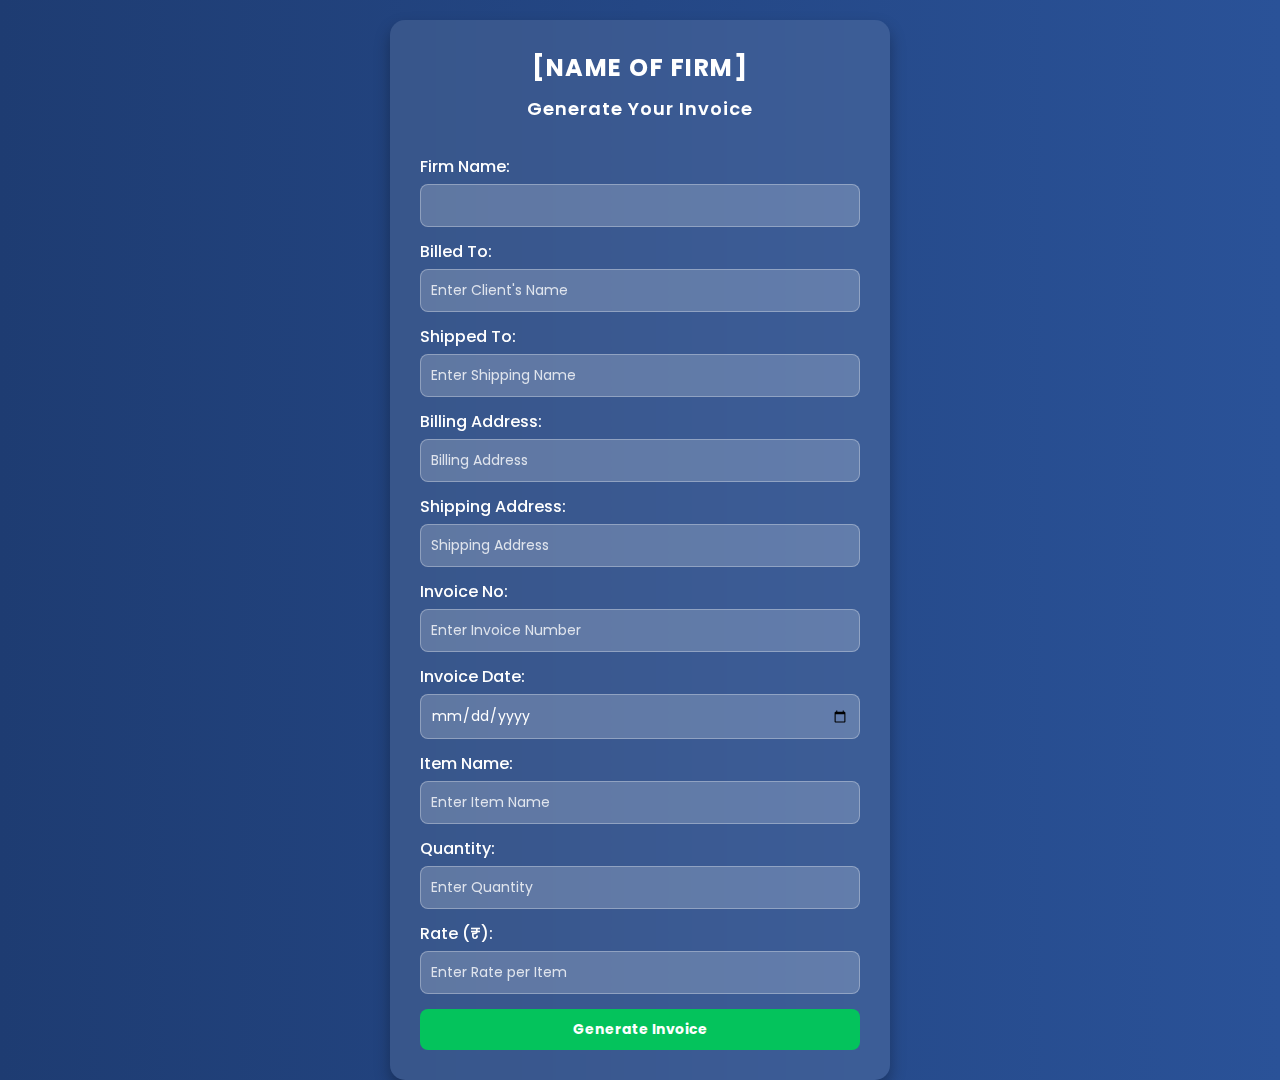
<file: templates/index.html>
<!DOCTYPE html>
<html lang="en">
<head>
    <meta charset="UTF-8">
    <meta name="viewport" content="width=device-width, initial-scale=1.0">
    <title>Invoice-Generator</title>
    <link rel="stylesheet" href="/static/style.css">
    
</head>
<body>
    <div class="container">
        <h1>[Name Of Firm]</h1>
        <h2>Generate Your Invoice</h2>
        <form method="POST">
            <div class="form-group">
                <label>Firm Name:</label>
                <input type="text" name="firm_name" required>
                <label for="billed_to">Billed To:</label>
                <input type="text" id="billed_to" name="billed_to" placeholder="Enter Client's Name" required>
            </div>

            <div class="form-group">
                <label for="shipped_to">Shipped To:</label>
                <input type="text" id="shipped_to" name="shipped_to" placeholder="Enter Shipping Name" required>
            </div>

            <div class="form-group">
                <label for="billing_address">Billing Address:</label>
                <input type="text" id="billing_address" name="billing_address" placeholder="Billing Address" required>
            </div>

            <div class="form-group">
                <label for="shipping_address">Shipping Address:</label>
                <input type="text" id="shipping_address" name="shipping_address" placeholder="Shipping Address" required>
            </div>

            <div class="form-group">
                <label for="invoice_no">Invoice No:</label>
                <input type="text" id="invoice_no" name="invoice_no" placeholder="Enter Invoice Number" required>
            </div>

            <div class="form-group">
                <label for="invoice_date">Invoice Date:</label>
                <input type="date" id="invoice_date" name="invoice_date" required>
            </div>

            <div class="form-group">
                <label for="item_name">Item Name:</label>
                <input type="text" id="item_name" name="item_name" placeholder="Enter Item Name" required>
            </div>

            <div class="form-group">
                <label for="qty">Quantity:</label>
                <input type="number" id="qty" name="qty" placeholder="Enter Quantity" required>
            </div>

            <div class="form-group">
                <label for="rate">Rate (₹):</label>
                <input type="number" id="rate" name="rate" step="0.01" placeholder="Enter Rate per Item" required>
            </div>

            <button type="submit">Generate Invoice</button>
        </form>
    </div>

</body>
</html>
</file>
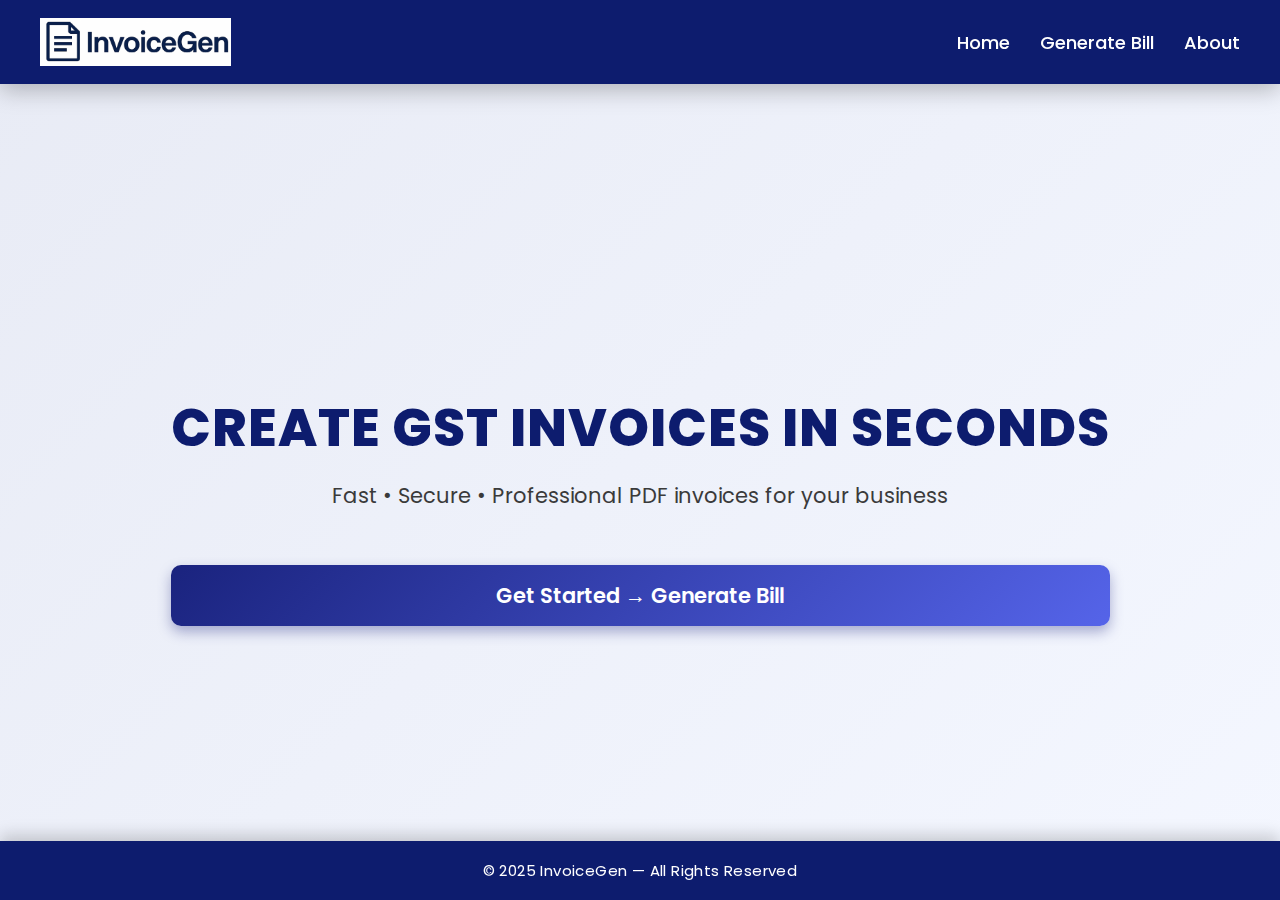
<file: templates/home.html>
<!DOCTYPE html>
<html lang="en">
<head>
    <meta charset="UTF-8">
    <meta name="viewport" content="width=device-width, initial-scale=1.0">
    <title>Invoice Generator | Home</title>
    <link rel="stylesheet" href="/static/style.css">
    <style>
       * {
    margin: 0;
    padding: 0;
    box-sizing: border-box;
    font-family: Poppins, sans-serif;
}

/* Smooth Background */
body {
    background: linear-gradient(135deg, #e8ebf5, #f4f7ff);
    min-height: 100vh;
    display: flex;
    flex-direction: column;
}

/* NAVBAR — STICKY */
.navbar {
    width: 100%;
    background: #0d1c6e;
    color: white;
    padding: 18px 40px;
    display: flex;
    align-items: center;
    justify-content: space-between;
    position: fixed;
    top: 0;
    left: 0;
    z-index: 1000;
    box-shadow: 0 6px 22px rgba(0, 0, 0, 0.25);
    backdrop-filter: blur(6px);
}
.navbar .logo {
    display: flex;
    align-items: center;
}
.navbar img {
    height: 48px;
    margin-right: 12px;
}
.navbar ul {
    list-style: none;
    display: flex;
    gap: 30px;
}
.navbar ul li a {
    color: white;
    text-decoration: none;
    font-size: 18px;
    font-weight: 500;
    transition: .25s;
}
.navbar ul li a:hover {
    color: #ffd54a;
    transform: scale(1.06);
}

/* HERO SECTION */
.hero {
    margin-top: 115px;
    text-align: center;
    padding: 120px 20px;
}
.hero h1 {
    font-size: 52px;
    color: #0d1c6e !important;
    font-weight: 800;
    letter-spacing: 1px;
}
.hero p {
    font-size: 21px;
    color: #3a3a3a;
    margin-top: 14px;
    margin-bottom: 38px;
    max-width: 700px;
    margin-left: auto;
    margin-right: auto;
    line-height: 1.45;
}
.hero button {
    background: linear-gradient(135deg, #1a237e, #5564e9);
    color: white;
    padding: 15px 40px;
    border-radius: 10px;
    border: none;
    font-size: 21px;
    font-weight: 600;
    cursor: pointer;
    transition: .3s;
    box-shadow: 0px 6px 13px rgba(26, 35, 126, 0.35);
}
.hero button:hover {
    transform: translateY(-4px);
    background: linear-gradient(135deg, #16206a, #4858d9);
    box-shadow: 0px 12px 22px rgba(26, 35, 126, 0.45);
}
.hero button:active {
    transform: scale(0.96);
}

/* FOOTER — FIXED TO BOTTOM */
footer {
    background: #0d1c6e;
    color: white;
    padding: 18px 20px;
    text-align: center;
    width: 100%;
    position: fixed;
    bottom: 0;
    left: 0;
    font-size: 15px;
    letter-spacing: 0.4px;
    box-shadow: 0 -6px 15px rgba(0, 0, 0, 0.18);
    backdrop-filter: blur(6px);
}

/* RESPONSIVE */
@media (max-width: 600px) {
    .navbar ul { display: none; } /* auto hide menu on small screens */
    .hero h1 { font-size: 36px; }
    .hero p { font-size: 18px; }
    .hero { padding: 90px 20px; }
}

    </style>
</head>
<body>

    <!-- NAVBAR -->
    <div class="navbar">
        <div class="logo">
            <img src="/static/logo.png" alt="Logo">
        </div>
        <ul>
            <li><a href="/">Home</a></li>
            <li><a href="/generate">Generate Bill</a></li>
            <li><a href="#">About</a></li>
        </ul>
    </div>

    <!-- HERO -->
    <section class="hero">
        <h1>Create GST Invoices in Seconds</h1>
        <p>Fast • Secure • Professional PDF invoices for your business</p>
        <button onclick="location.href='/generate'">Get Started → Generate Bill</button>
    </section>

    <!-- FOOTER -->
    <footer>
        © 2025 InvoiceGen — All Rights Reserved
    </footer>

</body>
</html>
</file>
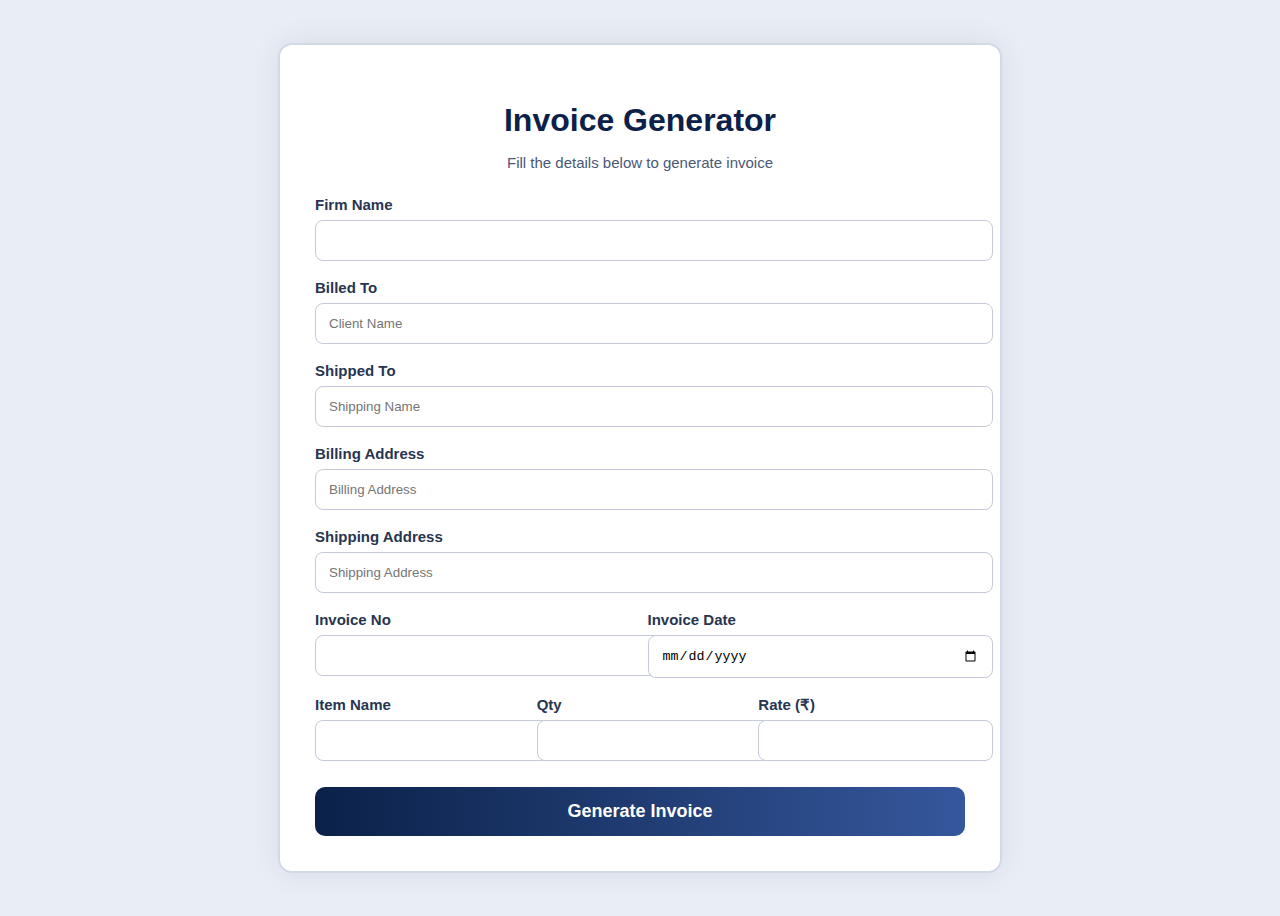
<file: templates/invoice.html>
<!DOCTYPE html>
<html lang="en">
<head>
    <meta charset="UTF-8">
    <meta name="viewport" content="width=device-width, initial-scale=1.0">
    <title>Invoice Generator</title>
    <link rel="stylesheet" href="/static/invoice.css">
</head>
<body class="invoice-page">

    <div class="invoice-card">
        <h1 class="title">Invoice Generator</h1>
        <p class="subtitle">Fill the details below to generate invoice</p>

        <form method="POST">
            <div class="form-group">
                <label>Firm Name</label>
                <input type="text" name="firm_name" required>
            </div>

            <div class="form-group">
                <label>Billed To</label>
                <input type="text" name="billed_to" placeholder="Client Name" required>
            </div>

            <div class="form-group">
                <label>Shipped To</label>
                <input type="text" name="shipped_to" placeholder="Shipping Name" required>
            </div>

            <div class="form-group">
                <label>Billing Address</label>
                <input type="text" name="billing_address" placeholder="Billing Address" required>
            </div>

            <div class="form-group">
                <label>Shipping Address</label>
                <input type="text" name="shipping_address" placeholder="Shipping Address" required>
            </div>

            <div class="group-row">
                <div class="form-group">
                    <label>Invoice No</label>
                    <input type="text" name="invoice_no" required>
                </div>
                <div class="form-group">
                    <label>Invoice Date</label>
                    <input type="date" name="invoice_date" required>
                </div>
            </div>

            <div class="group-row">
                <div class="form-group">
                    <label>Item Name</label>
                    <input type="text" name="item_name" required>
                </div>
                <div class="form-group">
                    <label>Qty</label>
                    <input type="number" name="qty" required>
                </div>
                <div class="form-group">
                    <label>Rate (₹)</label>
                    <input type="number" name="rate" step="0.01" required>
                </div>
            </div>

            <button type="submit" class="generate-btn">Generate Invoice</button>
        </form>
    </div>

</body>
</html>
</file>
<file: static/invoice.css>
.invoice-page {
    background: #e9eef6;
    display: flex;
    justify-content: center;
    align-items: center;
    min-height: 100vh;
    font-family: 'Poppins', sans-serif;
}

.invoice-card {
    width: 85%;
    max-width: 650px;
    background: white;
    padding: 35px;
    border-radius: 14px;
    border: 2px solid #d1d9e6;
    box-shadow: 0 0 30px rgba(0,0,0,0.08);
}

.title {
    text-align: center;
    font-size: 32px;
    font-weight: 700;
    margin-bottom: 5px;
    color: #0b2149;
}

.subtitle {
    text-align: center;
    margin-bottom: 25px;
    font-size: 15px;
    color: #4a5876;
}

.form-group label {
    font-weight: 600;
    font-size: 15px;
    color: #283550;
}

.form-group input {
    width: 100%;
    padding: 12px 13px;
    border: 1px solid #c4cada;
    border-radius: 8px;
    margin: 6px 0 18px;
    outline: none;
    transition: 0.3s;
}

.form-group input:focus {
    border-color: #0b2149;
    box-shadow: 0 0 5px rgba(11,33,73,0.4);
}

.group-row {
    display: flex;
    gap: 15px;
}

.group-row .form-group {
    flex: 1;
}

.generate-btn {
    width: 100%;
    padding: 14px;
    font-size: 18px;
    border: none;
    border-radius: 10px;
    background: linear-gradient(to right, #0b2149, #35579c);
    color: white;
    cursor: pointer;
    font-weight: 600;
    transition: 0.3s;
    margin-top: 8px;
}

.generate-btn:hover {
    transform: translateY(-2px);
    box-shadow: 0 6px 15px rgba(0,0,0,0.2);
}
</file>
<file: static/style.css>
/* Import Google Font */
@import url('https://fonts.googleapis.com/css2?family=Poppins:wght@300;400;600&display=swap');

/* General Reset */
* {
    margin: 0;
    padding: 0;
    box-sizing: border-box;
    font-family: 'Poppins', sans-serif;
}

body {
    background: linear-gradient(to right, #1e3c72, #2a5298);
    color: white;
    display: flex;
    justify-content: center;
    align-items: center;
    height: 100vh;
    padding: 20px;
}

.container {
    background: rgba(255, 255, 255, 0.1);
    padding: 30px;
    border-radius: 15px;
    width: 500px;
    box-shadow: 0 8px 16px rgba(0, 0, 0, 0.3);
    backdrop-filter: blur(10px);
    text-align: center;
    max-width: 800px;
    margin: auto;
    overflow: auto; /* Allows scrolling if content overflows */
}


h1 {
    font-size: 24px;
    font-weight: bold;
    margin-bottom: 10px;
    text-transform: uppercase;
    letter-spacing: 1.5px;
}

h2 {
    font-size: 18px;
    font-weight: 600;
    margin-bottom: 20px;
    letter-spacing: 1px;
}

label {
    font-weight: 500;
    display: block;
    text-align: left;
    margin: 12px 0 5px;
}

input, button {
    width: 100%;
    padding: 10px;
    border: none;
    border-radius: 8px;
    font-size: 14px;
}

input {
    background: rgba(255, 255, 255, 0.2);
    color: white;
    outline: none;
    transition: all 0.3s ease-in-out;
    border: 1px solid rgba(255, 255, 255, 0.3);
}

input::placeholder {
    color: rgba(255, 255, 255, 0.8); /* Brighter white */
    opacity: 1; /* Ensure full opacity */
}


input:focus {
    background: rgba(255, 255, 255, 0.3);
    border: 1px solid white;
}

button {
    background: #04C35C;
    color: white;
    font-weight: bold;
    cursor: pointer;
    margin-top: 15px;
    transition: 0.3s ease;
}

button:hover {
    background: #03A34A;
    transform: translateY(-2px);
}

.form-group {
    display: flex;
    flex-direction: column;
}

@media (max-width: 550px) {
    .container {
        width: 100%;
    }
}
</file>
